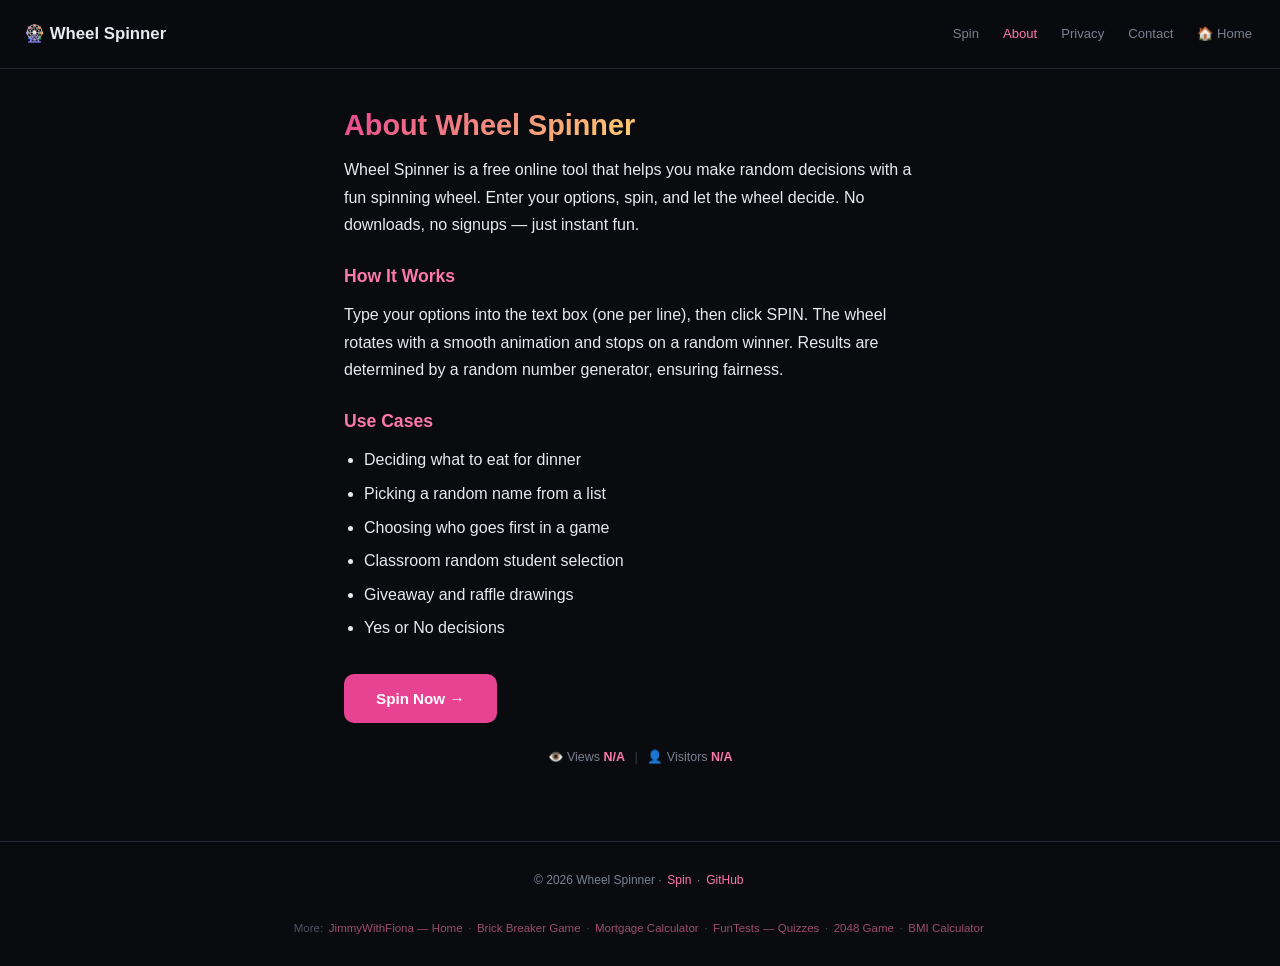
<file: about.html>
<!DOCTYPE html>
<html lang="en">
<head>
    <meta charset="UTF-8">
    <link rel="preconnect" href="https://pagead2.googlesyndication.com">
    <link rel="dns-prefetch" href="https://pagead2.googlesyndication.com">
    <link rel="preconnect" href="https://api.counterapi.dev">
    <link rel="dns-prefetch" href="https://api.counterapi.dev">
    <meta name="viewport" content="width=device-width, initial-scale=1.0">
    <meta name="theme-color" content="#0a0b0f">
    <meta name="description" content="About Wheel Spinner — free online random decision maker. Spin the wheel to pick from your custom options.">
    <meta name="robots" content="index, follow">
    <link rel="canonical" href="https://jimmywithfiona.com/wheel-spinner/about.html">

    <meta name="keywords" content="Wheel Spinner, About, Wheel Spinner">
    <meta property="og:type" content="website">
    <meta property="og:site_name" content="Wheel Spinner">
    <meta property="og:locale" content="en_US">
    <meta property="og:title" content="About · Wheel Spinner">
    <meta property="og:description" content="About Wheel Spinner — free online random decision maker. Spin the wheel to pick from your custom options.">
    <meta property="og:url" content="https://jimmywithfiona.com/wheel-spinner/about.html">
    <meta property="og:image" content="https://jimmywithfiona.com/wheel-spinner/og.png">
    <meta name="twitter:card" content="summary_large_image">
    <meta name="twitter:title" content="About · Wheel Spinner">
    <meta name="twitter:description" content="About Wheel Spinner — free online random decision maker. Spin the wheel to pick from your custom options.">
    <meta name="twitter:image" content="https://jimmywithfiona.com/wheel-spinner/og.png">
    <link rel="icon" type="image/svg+xml" href="favicon.svg">
<link rel="apple-touch-icon" href="apple-touch-icon.png">    <script async src="https://pagead2.googlesyndication.com/pagead/js/adsbygoogle.js?client=ca-pub-1840337371416691" crossorigin="anonymous"></script>
    <title>About Wheel Spinner — Free Online Tool | Info</title>
    <link rel="stylesheet" href="css/style.css">

    <script type="application/ld+json">
    {
      "@context": "https://schema.org",
      "@type": "BreadcrumbList",
      "itemListElement": [
        { "@type": "ListItem", "position": 1, "name": "Wheel Spinner", "item": "https://jimmywithfiona.com/wheel-spinner/" },
        { "@type": "ListItem", "position": 2, "name": "About", "item": "https://jimmywithfiona.com/wheel-spinner/about.html" }
      ]
    }
    </script>
    <script type="application/ld+json">
    {
      "@context": "https://schema.org",
      "@type": "AboutPage",
      "name": "Wheel Spinner - About",
      "url": "https://jimmywithfiona.com/wheel-spinner/about.html",
      "isPartOf": { "@type": "WebSite", "name": "Wheel Spinner", "url": "https://jimmywithfiona.com/wheel-spinner/" }
    }
    </script>
<style>

    /* UX fixes: touch targets, font sizes */
    @media (max-width: 768px) {
        .navbar .nav-links a {
            padding: 0.5rem 0.3rem;
            min-height: 44px;
            display: flex;
            align-items: center;
        }
        .navbar { padding: 0.5rem 0.75rem; }
        .navbar .brand { font-size: 0.95rem; }
        .navbar .nav-links { gap: 0.3rem; }
        input[type="text"], input[type="number"], select, textarea {
            font-size: 16px !important;
        }
        .tab { min-height: 44px; display: flex; align-items: center; }
        .preset-btn { min-height: 44px; }
        .unit-toggle button { min-height: 44px; padding: 0.5rem 0.75rem; }
        .btn { min-height: 44px; }
        .legend-item, .outlet { min-height: 44px; }
    }
    /* Scroll to top button */
    .scroll-top {
        position: fixed;
        bottom: 1.5rem;
        right: 1.5rem;
        width: 44px;
        height: 44px;
        border-radius: 50%;
        background: var(--accent, #4f8cff);
        color: #fff;
        border: none;
        cursor: pointer;
        font-size: 1.2rem;
        display: none;
        z-index: 100;
        align-items: center;
        justify-content: center;
        box-shadow: 0 2px 12px rgba(0,0,0,0.3);
        transition: opacity 0.3s;
    }
    .scroll-top.visible { display: flex; }

    
    /* UX: touch targets + mobile fixes */
    body { overflow-x: hidden !important; }
    .nav-links a, .navbar .nav-links a, .topbar .nav-links a {
        display: inline-flex; align-items: center;
        min-height: 36px; padding: 0.4rem 0.25rem;
    }
    footer a, footer p a {
        display: inline-block; min-height: 36px; line-height: 36px;
        padding: 0 0.15rem;
    }
    @media (max-width: 768px) {
        .nav-links a, .navbar .nav-links a, .topbar .nav-links a, footer a {
            min-height: 44px !important; line-height: 44px;
            padding: 0 0.3rem;
        }
        .nav-links, .navbar .nav-links, .topbar .nav-links { flex-wrap: wrap; gap: 0.2rem; }
        input, select, textarea { font-size: 16px !important; }
        .tab, .preset-btn, .unit-toggle button, .btn { min-height: 44px; }
        .tool-link, .outlet, .story, .quiz-option { min-height: 44px; }
    }    .navbar .nav-links a, .topbar .nav-links a, .nav-links a {
        padding: 0.5rem 0.25rem;
        min-height: 36px;
        display: inline-flex;
        align-items: center;
    }
    body { overflow-x: hidden; }
    @media (max-width: 768px) {
        .navbar .nav-links a, .topbar .nav-links a, .nav-links a {
            min-height: 44px;
            padding: 0.5rem 0.4rem;
        }
        .navbar .nav-links, .topbar .nav-links, .nav-links {
            flex-wrap: wrap;
            gap: 0.2rem;
        }
        input, select, textarea { font-size: 16px !important; }
        .tab, .preset-btn, .unit-toggle button, .btn { min-height: 44px; }
    }

    </style>
</head>
<body>
<nav class="navbar">
    <a class="brand" href="/wheel-spinner/">🎡 Wheel Spinner</a>
    <div class="nav-links">
        <a href="index.html">Spin</a>
        <a href="about.html" class="active">About</a>
        <a href="privacy.html">Privacy</a>
        <a href="contact.html">Contact</a>
        <a href="/">🏠 Home</a>
    </div>
</nav>
<main>

    <h1>About Wheel Spinner</h1>
    <p>Wheel Spinner is a free online tool that helps you make random decisions with a fun spinning wheel. Enter your options, spin, and let the wheel decide. No downloads, no signups — just instant fun.</p>
    <h2>How It Works</h2>
    <p>Type your options into the text box (one per line), then click SPIN. The wheel rotates with a smooth animation and stops on a random winner. Results are determined by a random number generator, ensuring fairness.</p>
    <h2>Use Cases</h2>
    <ul>
        <li>Deciding what to eat for dinner</li>
        <li>Picking a random name from a list</li>
        <li>Choosing who goes first in a game</li>
        <li>Classroom random student selection</li>
        <li>Giveaway and raffle drawings</li>
        <li>Yes or No decisions</li>
    </ul>
    <a class="btn" href="index.html" style="text-decoration:none;display:inline-block;margin-top:1rem;">Spin Now →</a>
    <div class="stats">👁️ Views <strong id="pv">-</strong><span class="stat-divider">|</span>👤 Visitors <strong id="uv">-</strong></div>
<!-- AdSense Ad Unit -->
<ins class="adsbygoogle"
     style="display:block"
     data-ad-client="ca-pub-1840337371416691"
     data-ad-slot="5549785669"
     data-ad-format="auto"
     data-full-width-responsive="true"></ins>
<script>
     (adsbygoogle = window.adsbygoogle || []).push({});
</script>
</main>
<footer><p>© 2026 Wheel Spinner · <a href="index.html">Spin</a> · <a href="https://github.com/JimmyLLLL/wheel-spinner">GitHub</a></p>
    <div style="margin-top:0.6rem;font-size:0.72rem;opacity:0.6;">More: <a href="https://jimmywithfiona.com/">JimmyWithFiona — Home</a> · <a href="https://jimmywithfiona.com/brick-breaker/">Brick Breaker Game</a> · <a href="https://jimmywithfiona.com/mortgage-calculator/">Mortgage Calculator</a> · <a href="https://jimmywithfiona.com/fun-tests/">FunTests — Quizzes</a> · <a href="https://jimmywithfiona.com/game-2048/">2048 Game</a> · <a href="https://jimmywithfiona.com/bmi-calculator/">BMI Calculator</a></div>
</footer>
<script defer src="js/counter.js"></script>
<!-- I18N-FULL -->
<script>
(function(){
var lang=(navigator.language||navigator.userLanguage||'en').toLowerCase();
if(!lang.startsWith('zh'))return;
var ZH={"🎡 Wheel Spinner":"🎡 转盘","Spin":"旋转","About":"关于","Privacy":"隐私","Contact":"联系","🏠 Home":"🏠 首页","About Wheel Spinner":"关于转盘","Wheel Spinner is a free online tool that helps you make random decisions with a fun spinning wheel. Enter your options, spin, and let the wheel decide. No downloads, no signups — just instant fun.":"转盘是一款免费的在线工具，通过有趣的旋转转盘帮助你做出随机决策。输入你的选项，旋转转盘，让转盘来决定。无需下载、无需注册 — 即开即玩。","How It Works":"工作原理","Type your options into the text box (one per line), then click SPIN. The wheel rotates with a smooth animation and stops on a random winner. Results are determined by a random number generator, ensuring fairness.":"在文本框中输入你的选项（每行一个），然后点击旋转。转盘以流畅的动画旋转并停在随机的中奖结果上。结果由随机数生成器决定，确保公平性。","Use Cases":"使用场景","Deciding what to eat for dinner":"决定晚餐吃什么","Picking a random name from a list":"从列表中随机选取名字","Choosing who goes first in a game":"决定游戏中谁先开始","Classroom random student selection":"课堂随机抽选学生","Giveaway and raffle drawings":"抽奖和抽奖活动","Yes or No decisions":"是或否的决策","Spin Now →":"立即旋转 →","👁️ Views":"👁️ 浏览量","👤 Visitors":"👤 访客数","© 2026 Wheel Spinner ·":"© 2026 转盘 ·","More:":"更多：","JimmyWithFiona — Home":"JimmyWithFiona — 首页","Brick Breaker Game":"打砖块游戏","Mortgage Calculator":"房贷计算器","FunTests — Quizzes":"FunTests — 测试题","2048 Game":"2048游戏","BMI Calculator":"BMI 计算器"};
function walk(node){
if(node.nodeType===3){
var t=node.textContent,k=t.trim();
if(k&&ZH[k]){node.textContent=t.replace(k,ZH[k])}
}else if(node.nodeType===1&&node.tagName!=='SCRIPT'&&node.tagName!=='STYLE'&&node.tagName!=='NOSCRIPT'){
if(node.childNodes.length>1){
var full=node.textContent.trim();
if(ZH[full]){node.textContent=ZH[full];return}
}
for(var i=0;i<node.childNodes.length;i++){walk(node.childNodes[i])}
}
}
walk(document.body);
document.documentElement.lang='zh-CN';
var mo=new MutationObserver(function(muts){
muts.forEach(function(m){
if(m.type==='childList'){m.addedNodes.forEach(function(n){walk(n)})}
else if(m.type==='characterData'){walk(m.target)}
});
});
mo.observe(document.body,{childList:true,subtree:true,characterData:true});
})();
</script>
<!-- /I18N-FULL -->
</body>
</html>
</file>
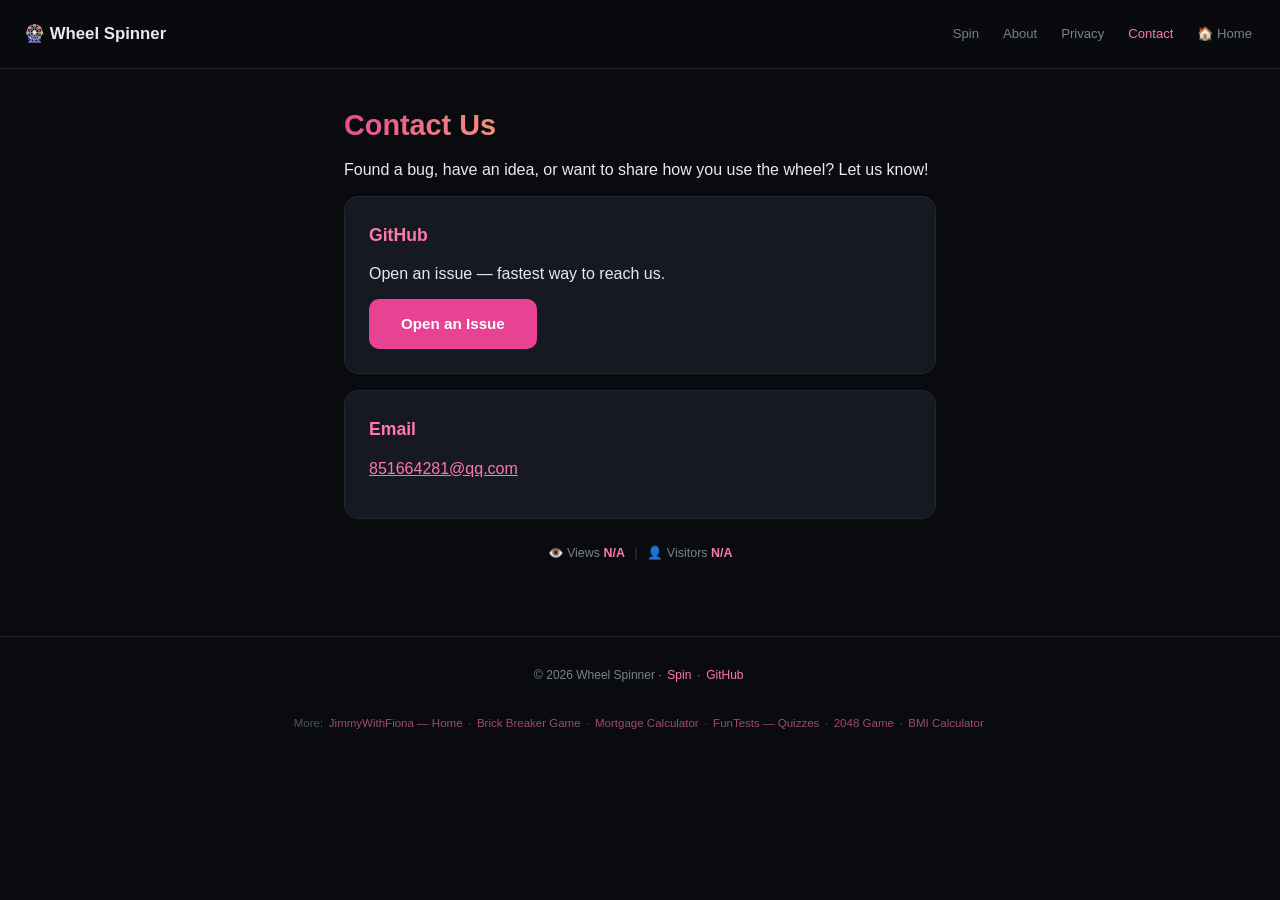
<file: contact.html>
<!DOCTYPE html>
<html lang="en">
<head>
    <meta charset="UTF-8">
    <link rel="preconnect" href="https://pagead2.googlesyndication.com">
    <link rel="dns-prefetch" href="https://pagead2.googlesyndication.com">
    <link rel="preconnect" href="https://api.counterapi.dev">
    <link rel="dns-prefetch" href="https://api.counterapi.dev">
    <meta name="viewport" content="width=device-width, initial-scale=1.0">
    <meta name="theme-color" content="#0a0b0f">
    <meta name="description" content="Contact Wheel Spinner — send feedback, report issues, or suggest features.">
    <meta name="robots" content="index, follow">
    <link rel="canonical" href="https://jimmywithfiona.com/wheel-spinner/contact.html">

    <meta name="keywords" content="Wheel Spinner, Contact, Wheel Spinner">
    <meta property="og:type" content="website">
    <meta property="og:site_name" content="Wheel Spinner">
    <meta property="og:locale" content="en_US">
    <meta property="og:title" content="Contact · Wheel Spinner">
    <meta property="og:description" content="Contact Wheel Spinner — send feedback, report issues, or suggest features.">
    <meta property="og:url" content="https://jimmywithfiona.com/wheel-spinner/contact.html">
    <meta property="og:image" content="https://jimmywithfiona.com/wheel-spinner/og.png">
    <meta name="twitter:card" content="summary_large_image">
    <meta name="twitter:title" content="Contact · Wheel Spinner">
    <meta name="twitter:description" content="Contact Wheel Spinner — send feedback, report issues, or suggest features.">
    <meta name="twitter:image" content="https://jimmywithfiona.com/wheel-spinner/og.png">
    <link rel="icon" type="image/svg+xml" href="favicon.svg">
<link rel="apple-touch-icon" href="apple-touch-icon.png">    <script async src="https://pagead2.googlesyndication.com/pagead/js/adsbygoogle.js?client=ca-pub-1840337371416691" crossorigin="anonymous"></script>
    <title>Contact Wheel Spinner — Feedback & Support</title>
    <link rel="stylesheet" href="css/style.css">

    <script type="application/ld+json">
    {
      "@context": "https://schema.org",
      "@type": "BreadcrumbList",
      "itemListElement": [
        { "@type": "ListItem", "position": 1, "name": "Wheel Spinner", "item": "https://jimmywithfiona.com/wheel-spinner/" },
        { "@type": "ListItem", "position": 2, "name": "Contact", "item": "https://jimmywithfiona.com/wheel-spinner/contact.html" }
      ]
    }
    </script>
    <script type="application/ld+json">
    {
      "@context": "https://schema.org",
      "@type": "ContactPage",
      "name": "Wheel Spinner - Contact",
      "url": "https://jimmywithfiona.com/wheel-spinner/contact.html",
      "isPartOf": { "@type": "WebSite", "name": "Wheel Spinner", "url": "https://jimmywithfiona.com/wheel-spinner/" }
    }
    </script>
<style>

    /* UX fixes: touch targets, font sizes */
    @media (max-width: 768px) {
        .navbar .nav-links a {
            padding: 0.5rem 0.3rem;
            min-height: 44px;
            display: flex;
            align-items: center;
        }
        .navbar { padding: 0.5rem 0.75rem; }
        .navbar .brand { font-size: 0.95rem; }
        .navbar .nav-links { gap: 0.3rem; }
        input[type="text"], input[type="number"], select, textarea {
            font-size: 16px !important;
        }
        .tab { min-height: 44px; display: flex; align-items: center; }
        .preset-btn { min-height: 44px; }
        .unit-toggle button { min-height: 44px; padding: 0.5rem 0.75rem; }
        .btn { min-height: 44px; }
        .legend-item, .outlet { min-height: 44px; }
    }
    /* Scroll to top button */
    .scroll-top {
        position: fixed;
        bottom: 1.5rem;
        right: 1.5rem;
        width: 44px;
        height: 44px;
        border-radius: 50%;
        background: var(--accent, #4f8cff);
        color: #fff;
        border: none;
        cursor: pointer;
        font-size: 1.2rem;
        display: none;
        z-index: 100;
        align-items: center;
        justify-content: center;
        box-shadow: 0 2px 12px rgba(0,0,0,0.3);
        transition: opacity 0.3s;
    }
    .scroll-top.visible { display: flex; }

    
    /* UX: touch targets + mobile fixes */
    body { overflow-x: hidden !important; }
    .nav-links a, .navbar .nav-links a, .topbar .nav-links a {
        display: inline-flex; align-items: center;
        min-height: 36px; padding: 0.4rem 0.25rem;
    }
    footer a, footer p a {
        display: inline-block; min-height: 36px; line-height: 36px;
        padding: 0 0.15rem;
    }
    @media (max-width: 768px) {
        .nav-links a, .navbar .nav-links a, .topbar .nav-links a, footer a {
            min-height: 44px !important; line-height: 44px;
            padding: 0 0.3rem;
        }
        .nav-links, .navbar .nav-links, .topbar .nav-links { flex-wrap: wrap; gap: 0.2rem; }
        input, select, textarea { font-size: 16px !important; }
        .tab, .preset-btn, .unit-toggle button, .btn { min-height: 44px; }
        .tool-link, .outlet, .story, .quiz-option { min-height: 44px; }
    }    .navbar .nav-links a, .topbar .nav-links a, .nav-links a {
        padding: 0.5rem 0.25rem;
        min-height: 36px;
        display: inline-flex;
        align-items: center;
    }
    body { overflow-x: hidden; }
    @media (max-width: 768px) {
        .navbar .nav-links a, .topbar .nav-links a, .nav-links a {
            min-height: 44px;
            padding: 0.5rem 0.4rem;
        }
        .navbar .nav-links, .topbar .nav-links, .nav-links {
            flex-wrap: wrap;
            gap: 0.2rem;
        }
        input, select, textarea { font-size: 16px !important; }
        .tab, .preset-btn, .unit-toggle button, .btn { min-height: 44px; }
    }

    </style>
</head>
<body>
<nav class="navbar">
    <a class="brand" href="/wheel-spinner/">🎡 Wheel Spinner</a>
    <div class="nav-links">
        <a href="index.html">Spin</a>
        <a href="about.html">About</a>
        <a href="privacy.html">Privacy</a>
        <a href="contact.html" class="active">Contact</a>
        <a href="/">🏠 Home</a>
    </div>
</nav>
<main>

    <h1>Contact Us</h1>
    <p>Found a bug, have an idea, or want to share how you use the wheel? Let us know!</p>
    <div class="tool-card">
        <h2 style="margin-top:0">GitHub</h2>
        <p>Open an issue — fastest way to reach us.</p>
        <a class="btn" href="https://github.com/JimmyLLLL/wheel-spinner/issues" target="_blank" rel="noopener" style="text-decoration:none;display:inline-block;">Open an Issue</a>
    </div>
    <div class="tool-card">
        <h2 style="margin-top:0">Email</h2>
        <p><a href="mailto:851664281@qq.com">851664281@qq.com</a></p>
    </div>
    <div class="stats">👁️ Views <strong id="pv">-</strong><span class="stat-divider">|</span>👤 Visitors <strong id="uv">-</strong></div>
<!-- AdSense Ad Unit -->
<ins class="adsbygoogle"
     style="display:block"
     data-ad-client="ca-pub-1840337371416691"
     data-ad-slot="5549785669"
     data-ad-format="auto"
     data-full-width-responsive="true"></ins>
<script>
     (adsbygoogle = window.adsbygoogle || []).push({});
</script>
</main>
<footer><p>© 2026 Wheel Spinner · <a href="index.html">Spin</a> · <a href="https://github.com/JimmyLLLL/wheel-spinner">GitHub</a></p>
    <div style="margin-top:0.6rem;font-size:0.72rem;opacity:0.6;">More: <a href="https://jimmywithfiona.com/">JimmyWithFiona — Home</a> · <a href="https://jimmywithfiona.com/brick-breaker/">Brick Breaker Game</a> · <a href="https://jimmywithfiona.com/mortgage-calculator/">Mortgage Calculator</a> · <a href="https://jimmywithfiona.com/fun-tests/">FunTests — Quizzes</a> · <a href="https://jimmywithfiona.com/game-2048/">2048 Game</a> · <a href="https://jimmywithfiona.com/bmi-calculator/">BMI Calculator</a></div>
</footer>
<script defer src="js/counter.js"></script>
<!-- I18N-FULL -->
<script>
(function(){
var lang=(navigator.language||navigator.userLanguage||'en').toLowerCase();
if(!lang.startsWith('zh'))return;
var ZH={"🎡 Wheel Spinner":"🎡 转盘","Spin":"旋转","About":"关于","Privacy":"隐私","Contact":"联系","🏠 Home":"🏠 首页","Contact Us":"联系我们","Found a bug, have an idea, or want to share how you use the wheel? Let us know!":"发现Bug、有新想法，或想分享你的使用方式？请告诉我们！","Open an issue — fastest way to reach us.":"提交 Issue — 联系我们的最快方式。","Open an Issue":"提交 Issue","Email":"邮箱","👁️ Views":"👁️ 浏览量","👤 Visitors":"👤 访客数","© 2026 Wheel Spinner ·":"© 2026 转盘 ·","More:":"更多：","JimmyWithFiona — Home":"JimmyWithFiona — 首页","Brick Breaker Game":"打砖块游戏","Mortgage Calculator":"房贷计算器","FunTests — Quizzes":"FunTests — 测试题","2048 Game":"2048游戏","BMI Calculator":"BMI 计算器"};
function walk(node){
if(node.nodeType===3){
var t=node.textContent,k=t.trim();
if(k&&ZH[k]){node.textContent=t.replace(k,ZH[k])}
}else if(node.nodeType===1&&node.tagName!=='SCRIPT'&&node.tagName!=='STYLE'&&node.tagName!=='NOSCRIPT'){
if(node.childNodes.length>1){
var full=node.textContent.trim();
if(ZH[full]){node.textContent=ZH[full];return}
}
for(var i=0;i<node.childNodes.length;i++){walk(node.childNodes[i])}
}
}
walk(document.body);
document.documentElement.lang='zh-CN';
var mo=new MutationObserver(function(muts){
muts.forEach(function(m){
if(m.type==='childList'){m.addedNodes.forEach(function(n){walk(n)})}
else if(m.type==='characterData'){walk(m.target)}
});
});
mo.observe(document.body,{childList:true,subtree:true,characterData:true});
})();
</script>
<!-- /I18N-FULL -->
</body>
</html>
</file>
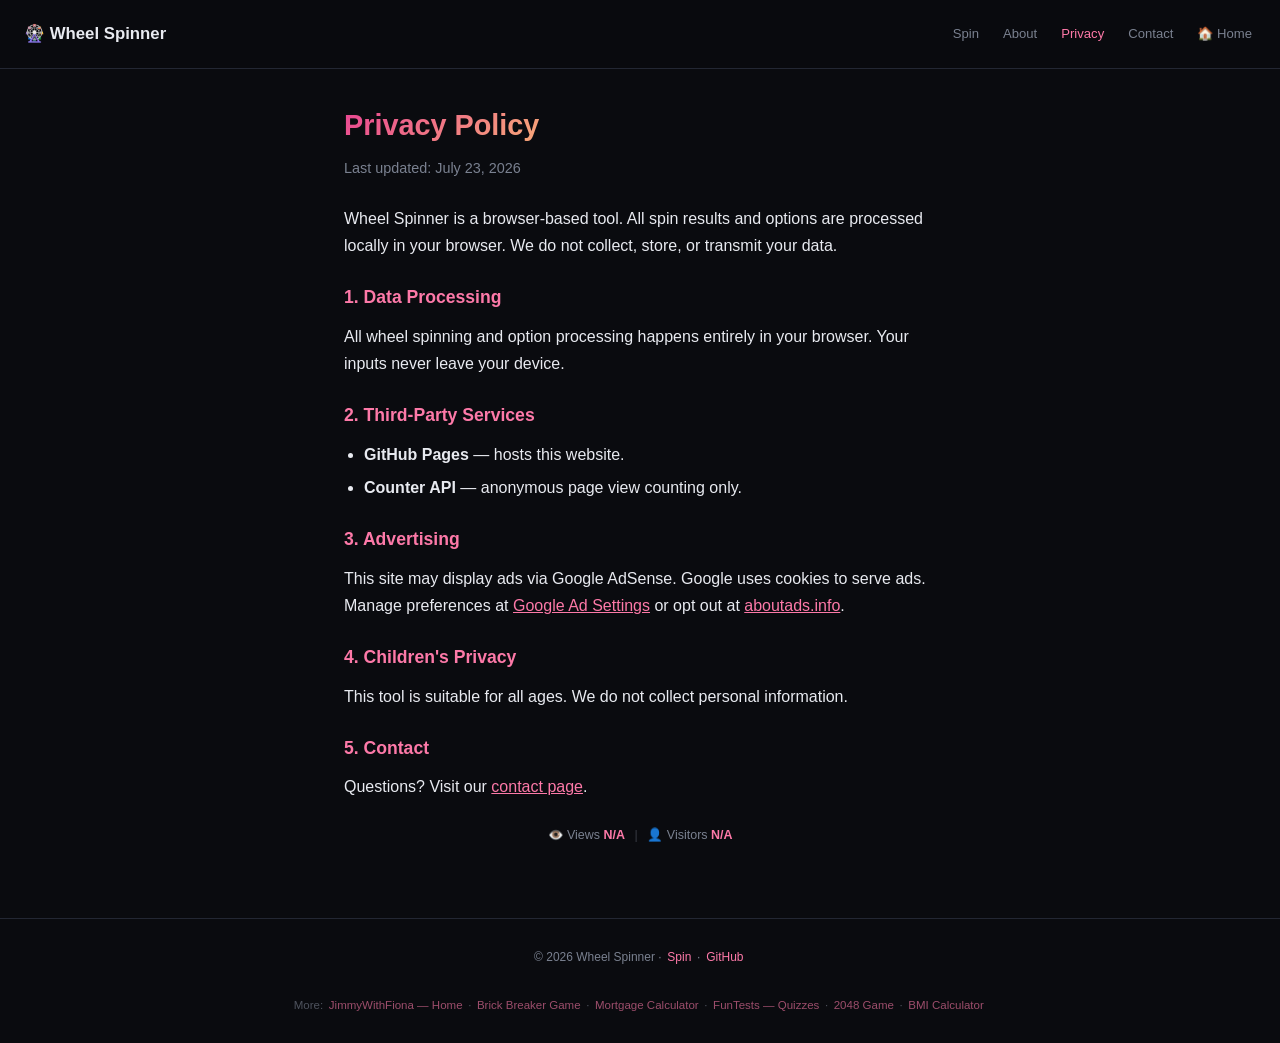
<file: privacy.html>
<!DOCTYPE html>
<html lang="en">
<head>
    <meta charset="UTF-8">
    <link rel="preconnect" href="https://pagead2.googlesyndication.com">
    <link rel="dns-prefetch" href="https://pagead2.googlesyndication.com">
    <link rel="preconnect" href="https://api.counterapi.dev">
    <link rel="dns-prefetch" href="https://api.counterapi.dev">
    <meta name="viewport" content="width=device-width, initial-scale=1.0">
    <meta name="theme-color" content="#0a0b0f">
    <meta name="description" content="Wheel Spinner privacy policy — all processing happens locally in your browser. No personal data collected.">
    <meta name="robots" content="index, follow">
    <link rel="canonical" href="https://jimmywithfiona.com/wheel-spinner/privacy.html">

    <meta name="keywords" content="Wheel Spinner, Privacy Policy, Wheel Spinner">
    <meta property="og:type" content="website">
    <meta property="og:site_name" content="Wheel Spinner">
    <meta property="og:locale" content="en_US">
    <meta property="og:title" content="Privacy Policy · Wheel Spinner">
    <meta property="og:description" content="Wheel Spinner privacy policy — all processing happens locally in your browser. No personal data collected.">
    <meta property="og:url" content="https://jimmywithfiona.com/wheel-spinner/privacy.html">
    <meta property="og:image" content="https://jimmywithfiona.com/wheel-spinner/og.png">
    <meta name="twitter:card" content="summary_large_image">
    <meta name="twitter:title" content="Privacy Policy · Wheel Spinner">
    <meta name="twitter:description" content="Wheel Spinner privacy policy — all processing happens locally in your browser. No personal data collected.">
    <meta name="twitter:image" content="https://jimmywithfiona.com/wheel-spinner/og.png">
    <link rel="icon" type="image/svg+xml" href="favicon.svg">
<link rel="apple-touch-icon" href="apple-touch-icon.png">    <script async src="https://pagead2.googlesyndication.com/pagead/js/adsbygoogle.js?client=ca-pub-1840337371416691" crossorigin="anonymous"></script>
    <title>Privacy Policy · Wheel Spinner</title>
    <link rel="stylesheet" href="css/style.css">

    <script type="application/ld+json">
    {
      "@context": "https://schema.org",
      "@type": "BreadcrumbList",
      "itemListElement": [
        { "@type": "ListItem", "position": 1, "name": "Wheel Spinner", "item": "https://jimmywithfiona.com/wheel-spinner/" },
        { "@type": "ListItem", "position": 2, "name": "Privacy Policy", "item": "https://jimmywithfiona.com/wheel-spinner/privacy.html" }
      ]
    }
    </script>
    <script type="application/ld+json">
    {
      "@context": "https://schema.org",
      "@type": "WebPage",
      "name": "Wheel Spinner - Privacy",
      "url": "https://jimmywithfiona.com/wheel-spinner/privacy.html",
      "isPartOf": { "@type": "WebSite", "name": "Wheel Spinner", "url": "https://jimmywithfiona.com/wheel-spinner/" }
    }
    </script>
<style>

    /* UX fixes: touch targets, font sizes */
    @media (max-width: 768px) {
        .navbar .nav-links a {
            padding: 0.5rem 0.3rem;
            min-height: 44px;
            display: flex;
            align-items: center;
        }
        .navbar { padding: 0.5rem 0.75rem; }
        .navbar .brand { font-size: 0.95rem; }
        .navbar .nav-links { gap: 0.3rem; }
        input[type="text"], input[type="number"], select, textarea {
            font-size: 16px !important;
        }
        .tab { min-height: 44px; display: flex; align-items: center; }
        .preset-btn { min-height: 44px; }
        .unit-toggle button { min-height: 44px; padding: 0.5rem 0.75rem; }
        .btn { min-height: 44px; }
        .legend-item, .outlet { min-height: 44px; }
    }
    /* Scroll to top button */
    .scroll-top {
        position: fixed;
        bottom: 1.5rem;
        right: 1.5rem;
        width: 44px;
        height: 44px;
        border-radius: 50%;
        background: var(--accent, #4f8cff);
        color: #fff;
        border: none;
        cursor: pointer;
        font-size: 1.2rem;
        display: none;
        z-index: 100;
        align-items: center;
        justify-content: center;
        box-shadow: 0 2px 12px rgba(0,0,0,0.3);
        transition: opacity 0.3s;
    }
    .scroll-top.visible { display: flex; }

    
    /* UX: touch targets + mobile fixes */
    body { overflow-x: hidden !important; }
    .nav-links a, .navbar .nav-links a, .topbar .nav-links a {
        display: inline-flex; align-items: center;
        min-height: 36px; padding: 0.4rem 0.25rem;
    }
    footer a, footer p a {
        display: inline-block; min-height: 36px; line-height: 36px;
        padding: 0 0.15rem;
    }
    @media (max-width: 768px) {
        .nav-links a, .navbar .nav-links a, .topbar .nav-links a, footer a {
            min-height: 44px !important; line-height: 44px;
            padding: 0 0.3rem;
        }
        .nav-links, .navbar .nav-links, .topbar .nav-links { flex-wrap: wrap; gap: 0.2rem; }
        input, select, textarea { font-size: 16px !important; }
        .tab, .preset-btn, .unit-toggle button, .btn { min-height: 44px; }
        .tool-link, .outlet, .story, .quiz-option { min-height: 44px; }
    }    .navbar .nav-links a, .topbar .nav-links a, .nav-links a {
        padding: 0.5rem 0.25rem;
        min-height: 36px;
        display: inline-flex;
        align-items: center;
    }
    body { overflow-x: hidden; }
    @media (max-width: 768px) {
        .navbar .nav-links a, .topbar .nav-links a, .nav-links a {
            min-height: 44px;
            padding: 0.5rem 0.4rem;
        }
        .navbar .nav-links, .topbar .nav-links, .nav-links {
            flex-wrap: wrap;
            gap: 0.2rem;
        }
        input, select, textarea { font-size: 16px !important; }
        .tab, .preset-btn, .unit-toggle button, .btn { min-height: 44px; }
    }

    </style>
</head>
<body>
<nav class="navbar">
    <a class="brand" href="/wheel-spinner/">🎡 Wheel Spinner</a>
    <div class="nav-links">
        <a href="index.html">Spin</a>
        <a href="about.html">About</a>
        <a href="privacy.html" class="active">Privacy</a>
        <a href="contact.html">Contact</a>
        <a href="/">🏠 Home</a>
    </div>
</nav>
<main>

    <h1>Privacy Policy</h1>
    <p class="subtitle">Last updated: July 23, 2026</p>
    <p>Wheel Spinner is a browser-based tool. All spin results and options are processed locally in your browser. We do not collect, store, or transmit your data.</p>
    <h2>1. Data Processing</h2>
    <p>All wheel spinning and option processing happens entirely in your browser. Your inputs never leave your device.</p>
    <h2>2. Third-Party Services</h2>
    <ul>
        <li><strong>GitHub Pages</strong> — hosts this website.</li>
        <li><strong>Counter API</strong> — anonymous page view counting only.</li>
    </ul>
    <h2>3. Advertising</h2>
    <p>This site may display ads via Google AdSense. Google uses cookies to serve ads. Manage preferences at <a href="https://policies.google.com/technologies/ads" target="_blank" rel="noopener">Google Ad Settings</a> or opt out at <a href="https://www.aboutads.info/choices/" target="_blank" rel="noopener">aboutads.info</a>.</p>
    <h2>4. Children's Privacy</h2>
    <p>This tool is suitable for all ages. We do not collect personal information.</p>
    <h2>5. Contact</h2>
    <p>Questions? Visit our <a href="contact.html">contact page</a>.</p>
    <div class="stats">👁️ Views <strong id="pv">-</strong><span class="stat-divider">|</span>👤 Visitors <strong id="uv">-</strong></div>
<!-- AdSense Ad Unit -->
<ins class="adsbygoogle"
     style="display:block"
     data-ad-client="ca-pub-1840337371416691"
     data-ad-slot="5549785669"
     data-ad-format="auto"
     data-full-width-responsive="true"></ins>
<script>
     (adsbygoogle = window.adsbygoogle || []).push({});
</script>
</main>
<footer><p>© 2026 Wheel Spinner · <a href="index.html">Spin</a> · <a href="https://github.com/JimmyLLLL/wheel-spinner">GitHub</a></p>
    <div style="margin-top:0.6rem;font-size:0.72rem;opacity:0.6;">More: <a href="https://jimmywithfiona.com/">JimmyWithFiona — Home</a> · <a href="https://jimmywithfiona.com/brick-breaker/">Brick Breaker Game</a> · <a href="https://jimmywithfiona.com/mortgage-calculator/">Mortgage Calculator</a> · <a href="https://jimmywithfiona.com/fun-tests/">FunTests — Quizzes</a> · <a href="https://jimmywithfiona.com/game-2048/">2048 Game</a> · <a href="https://jimmywithfiona.com/bmi-calculator/">BMI Calculator</a></div>
</footer>
<script defer src="js/counter.js"></script>
<!-- I18N-FULL -->
<script>
(function(){
var lang=(navigator.language||navigator.userLanguage||'en').toLowerCase();
if(!lang.startsWith('zh'))return;
var ZH={"🎡 Wheel Spinner":"🎡 转盘","Spin":"旋转","About":"关于","Privacy":"隐私","Contact":"联系","🏠 Home":"🏠 首页","Privacy Policy":"隐私政策","Last updated: July 23, 2026":"最后更新：2026年7月23日","Wheel Spinner is a browser-based tool. All spin results and options are processed locally in your browser. We do not collect, store, or transmit your data.":"转盘是一款基于浏览器的工具。所有旋转结果和选项均在你的浏览器中本地处理。我们不收集、存储或传输你的数据。","1. Data Processing":"1. 数据处理","All wheel spinning and option processing happens entirely in your browser. Your inputs never leave your device.":"所有转盘旋转和选项处理完全在你的浏览器中进行。你的输入不会离开你的设备。","2. Third-Party Services":"2. 第三方服务","— hosts this website.":"— 托管本网站。","— anonymous page view counting only.":"— 仅匿名页面浏览计数。","3. Advertising":"3. 广告","This site may display ads via Google AdSense. Google uses cookies to serve ads. Manage preferences at":"本网站可能通过 Google AdSense 显示广告。Google 使用 Cookie 来投放广告。管理偏好设置：","Google Ad Settings":"Google 广告设置","or opt out at":"或选择退出：","4. Children's Privacy":"4. 儿童隐私","This tool is suitable for all ages. We do not collect personal information.":"本工具适合所有年龄段。我们不收集个人信息。","5. Contact":"5. 联系方式","Questions? Visit our":"有疑问？请访问我们的","contact page":"联系页面","👁️ Views":"👁️ 浏览量","👤 Visitors":"👤 访客数","© 2026 Wheel Spinner ·":"© 2026 转盘 ·","More:":"更多：","JimmyWithFiona — Home":"JimmyWithFiona — 首页","Brick Breaker Game":"打砖块游戏","Mortgage Calculator":"房贷计算器","FunTests — Quizzes":"FunTests — 测试题","2048 Game":"2048游戏","BMI Calculator":"BMI 计算器"};
function walk(node){
if(node.nodeType===3){
var t=node.textContent,k=t.trim();
if(k&&ZH[k]){node.textContent=t.replace(k,ZH[k])}
}else if(node.nodeType===1&&node.tagName!=='SCRIPT'&&node.tagName!=='STYLE'&&node.tagName!=='NOSCRIPT'){
if(node.childNodes.length>1){
var full=node.textContent.trim();
if(ZH[full]){node.textContent=ZH[full];return}
}
for(var i=0;i<node.childNodes.length;i++){walk(node.childNodes[i])}
}
}
walk(document.body);
document.documentElement.lang='zh-CN';
var mo=new MutationObserver(function(muts){
muts.forEach(function(m){
if(m.type==='childList'){m.addedNodes.forEach(function(n){walk(n)})}
else if(m.type==='characterData'){walk(m.target)}
});
});
mo.observe(document.body,{childList:true,subtree:true,characterData:true});
})();
</script>
<!-- /I18N-FULL -->
</body>
</html>
</file>
<file: css/style.css>
*{margin:0;padding:0;box-sizing:border-box}:root{--bg:#0a0b0f;--bg-2:#11131a;--card:#161922;--border:#232733;--text:#e8eaf0;--text-dim:#7a8190;--accent:#e84393;--accent-hover:#fd79a8;--green:#00b894;--gold:#fdcb6e;--radius:14px}body{font-family:-apple-system,BlinkMacSystemFont,"Segoe UI",Roboto,"Helvetica Neue",sans-serif;background:var(--bg);color:var(--text);min-height:100vh;line-height:1.7}.navbar{display:flex;justify-content:space-between;align-items:center;padding:0.75rem 1.5rem;border-bottom:1px solid var(--border);position:sticky;top:0;background:rgba(10,11,15,0.92);backdrop-filter:blur(12px);z-index:50}.navbar .brand{font-weight:800;color:var(--text);text-decoration:none;font-size:1.05rem;display:flex;align-items:center;gap:0.4rem}.navbar .nav-links{display:flex;gap:1rem;flex-wrap:wrap}.navbar .nav-links a{color:var(--text-dim);text-decoration:none;font-size:0.82rem;transition:color .2s}.navbar .nav-links a:hover,.navbar .nav-links a.active{color:var(--accent-hover)}main{max-width:640px;margin:0 auto;padding:2rem 1.5rem 3rem}h1{font-size:1.8rem;margin-bottom:0.4rem;background:linear-gradient(135deg,#e84393,#fdcb6e,#00b894);-webkit-background-clip:text;-webkit-text-fill-color:transparent;background-clip:text}.subtitle{color:var(--text-dim);font-size:0.9rem;margin-bottom:1.5rem}h2{font-size:1.1rem;margin:1.5rem 0 0.6rem;color:var(--accent-hover)}p{margin-bottom:0.75rem}a{color:var(--accent-hover)}ul{margin:0 0 1rem 1.25rem}li{margin-bottom:0.4rem}.tool-card{background:var(--card);border:1px solid var(--border);border-radius:var(--radius);padding:1.5rem;margin-bottom:1rem}.btn{background:var(--accent);color:#fff;border:none;border-radius:10px;padding:0.75rem 2rem;font-size:0.95rem;font-weight:700;cursor:pointer;transition:background .2s,transform .1s;font-family:inherit}.btn:hover{background:var(--accent-hover)}.btn:active{transform:scale(0.97)}.btn-secondary{background:var(--card);border:1px solid var(--border)}.btn-secondary:hover{background:var(--bg-2)}.btn:disabled{opacity:0.5;cursor:not-allowed}input[type="text"]{width:100%;background:var(--bg-2);color:var(--text);border:1px solid var(--border);border-radius:10px;padding:0.7rem 1rem;font-size:0.9rem;outline:none;transition:border-color .2s;font-family:inherit}input[type="text"]:focus{border-color:var(--accent)}.stats{text-align:center;margin:1.5rem 0;font-size:0.78rem;color:var(--text-dim)}.stats strong{color:var(--accent-hover);font-variant-numeric:tabular-nums}.stat-divider{margin:0 0.6rem;opacity:0.4}footer{text-align:center;padding:1.25rem;color:var(--text-dim);font-size:0.75rem;border-top:1px solid var(--border)}footer a{color:var(--accent-hover);text-decoration:none}.seo-section{color:var(--text-dim);font-size:0.85rem;margin-top:2rem}.seo-section h2{color:var(--text)}body{overflow-x:hidden}.navbar .brand,.navbar .brand a{display:flex;align-items:center;min-height:44px;padding:0.25rem 0}.navbar .nav-links a{min-height:44px;display:inline-flex;align-items:center;padding:0.4rem 0.3rem}footer a,footer p a{display:inline-block;min-height:36px;line-height:36px;padding:0 0.15rem}.tool-link{min-height:44px}.tool-link .tool-name,.tool-link .tool-desc{line-height:1.3}.btn{min-height:44px}@media (max-width:768px){footer a{min-height:44px;line-height:44px}.navbar .nav-links{flex-wrap:wrap}}@media (max-width:768px){a{min-height:44px;display:inline-flex;align-items:center}.tool-card a,.seo-section a,.result a{display:inline-block;min-height:44px;line-height:44px}.navbar .brand{min-height:44px}button{min-height:44px}}
</file>
